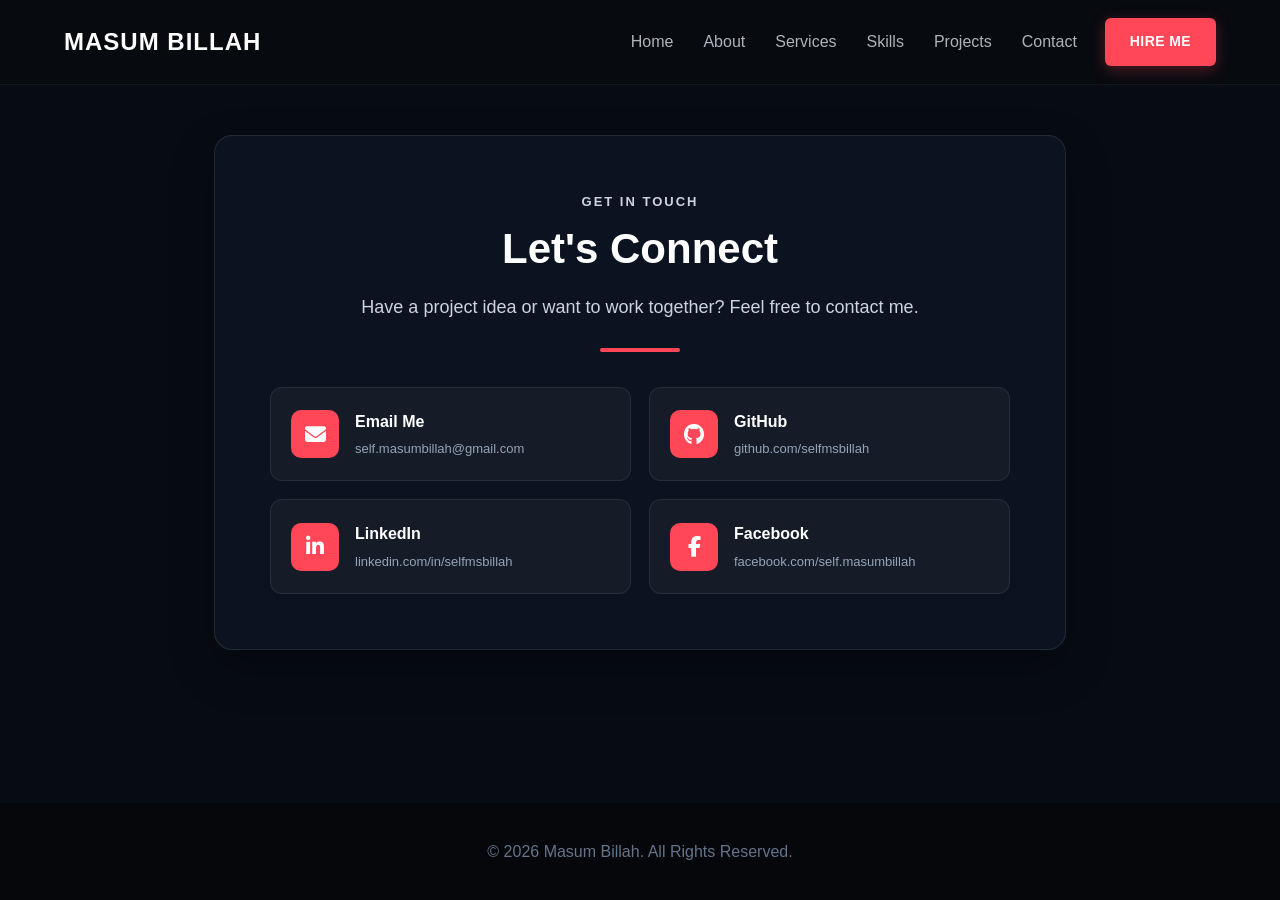
<file: contact.html>
<!DOCTYPE html>
<html lang="en">
<head>
  <meta charset="UTF-8">
  <meta name="viewport" content="width=device-width, initial-scale=1.0">
  <title>Contact Masum Billah</title>
  <link rel="stylesheet" href="index.css">
  <link rel="stylesheet" href="https://cdnjs.cloudflare.com/ajax/libs/font-awesome/6.4.0/css/all.min.css">
</head>

<body class="inner-page">

  <nav class="navbar">
  <div class="nav-container">
    <div class="logo">
      <strong>Masum Billah</strong>
    </div>

    <ul class="nav-links" id="mobile-menu">
      <li><a href="index.html">Home</a></li>
      <li><a href="index.html#about">About</a></li>
      <li><a href="index.html#services">Services</a></li>
      <li><a href="index.html#skills">Skills</a></li>
      <li><a href="index.html#projects">Projects</a></li>
      <li><a href="contact.html">Contact</a></li>
    </ul>

    <a href="hire-me.html" class="nav-hire-btn">Hire Me</a>

    <button class="mobile-menu-btn" id="mobile-menu-btn" aria-label="Open menu">
      <i class="fa-solid fa-bars"></i>
    </button>
  </div>
</nav>

  <main class="page-main">
    <section class="page-card">
      <p class="eyebrow">Get In Touch</p>
      <h1>Let's Connect</h1>
      <p class="page-subtitle">Have a project idea or want to work together? Feel free to contact me.</p>
      <hr>

      <div class="contact-options">
        <a href="mailto:self.masumbillah@gmail.com" class="contact-option">
          <span class="contact-icon"><i class="fa-solid fa-envelope"></i></span>
          <span>
            <strong>Email Me</strong>
            <small>self.masumbillah@gmail.com</small>
          </span>
        </a>

        <a href="https://github.com/selfmsbillah" target="_blank" class="contact-option">
          <span class="contact-icon"><i class="fa-brands fa-github"></i></span>
          <span>
            <strong>GitHub</strong>
            <small>github.com/selfmsbillah</small>
          </span>
        </a>

        <a href="https://www.linkedin.com/in/selfmsbillah/" target="_blank" class="contact-option">
          <span class="contact-icon"><i class="fa-brands fa-linkedin-in"></i></span>
          <span>
            <strong>LinkedIn</strong>
            <small>linkedin.com/in/selfmsbillah</small>
          </span>
        </a>

        <a href="https://www.facebook.com/self.masumbillah/" target="_blank" class="contact-option">
          <span class="contact-icon"><i class="fa-brands fa-facebook-f"></i></span>
          <span>
            <strong>Facebook</strong>
            <small>facebook.com/self.masumbillah</small>
          </span>
        </a>
      </div>
    </section>
  </main>

  <footer class="page-footer">
    <p>&copy; 2026 Masum Billah. All Rights Reserved.</p>
  </footer>
  <script>
  const menuButton = document.getElementById("mobile-menu-btn");
  const mobileMenu = document.getElementById("mobile-menu");

  function closeMobileMenu() {
    mobileMenu.classList.remove("mobile-menu-open");
  }

  menuButton.addEventListener("click", function (event) {
    event.stopPropagation();
    mobileMenu.classList.toggle("mobile-menu-open");
  });

  mobileMenu.addEventListener("click", function (event) {
    event.stopPropagation();
  });

  document.addEventListener("click", closeMobileMenu);

  window.addEventListener("scroll", closeMobileMenu, {
    passive: true
  });

  window.addEventListener("touchmove", closeMobileMenu, {
    passive: true
  });

  document.querySelectorAll("#mobile-menu a").forEach(function (link) {
    link.addEventListener("click", closeMobileMenu);
  });
</script>
</body>
</html>
</file>
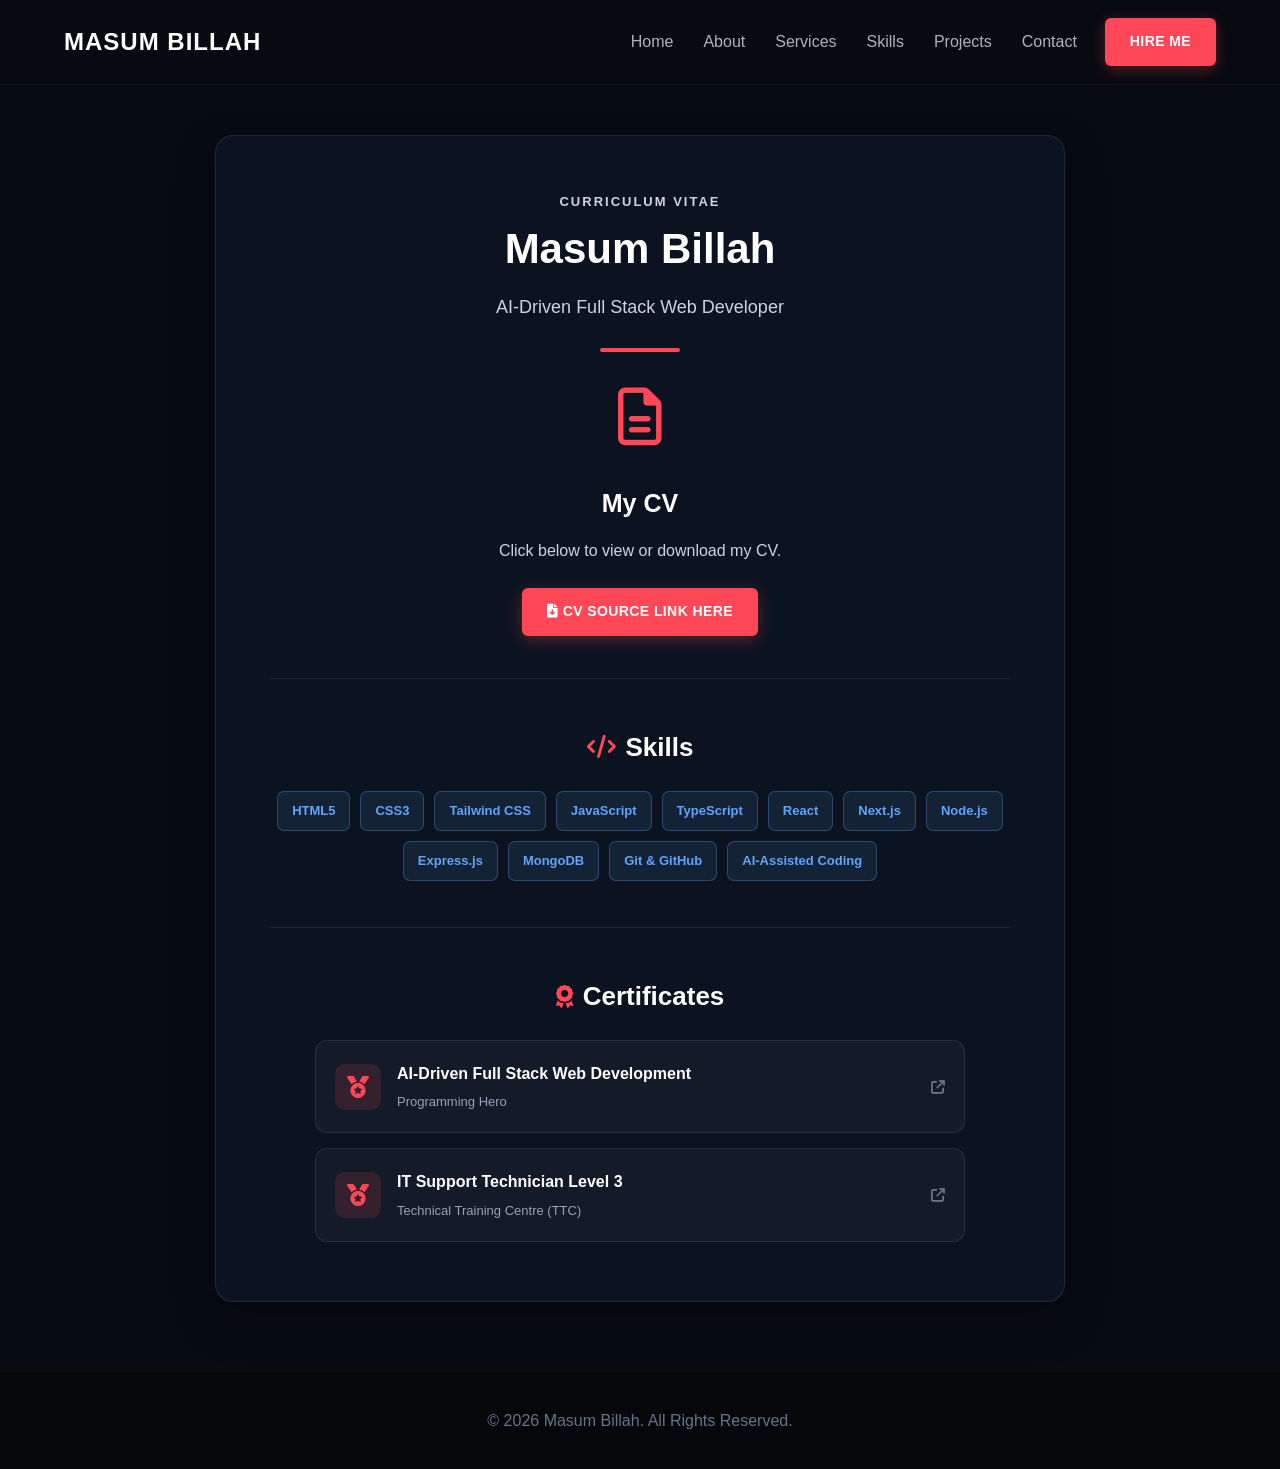
<file: cv.html>
<!DOCTYPE html>
<html lang="en">
<head>
  <meta charset="UTF-8">
  <meta name="viewport" content="width=device-width, initial-scale=1.0">
  <title>Masum Billah - CV</title>

  <link rel="stylesheet" href="index.css">
  <link rel="stylesheet" href="https://cdnjs.cloudflare.com/ajax/libs/font-awesome/6.4.0/css/all.min.css">
</head>

<body class="inner-page">

  <nav class="navbar">
  <div class="nav-container">
    <div class="logo">
      <strong>Masum Billah</strong>
    </div>

    <ul class="nav-links" id="mobile-menu">
      <li><a href="index.html">Home</a></li>
      <li><a href="index.html#about">About</a></li>
      <li><a href="index.html#services">Services</a></li>
      <li><a href="index.html#skills">Skills</a></li>
      <li><a href="index.html#projects">Projects</a></li>
      <li><a href="contact.html">Contact</a></li>
    </ul>

    <a href="hire-me.html" class="nav-hire-btn">Hire Me</a>

    <button class="mobile-menu-btn" id="mobile-menu-btn" aria-label="Open menu">
      <i class="fa-solid fa-bars"></i>
    </button>
  </div>
</nav>

  <main class="page-main">
    <section class="page-card cv-page-card">
      <p class="eyebrow">Curriculum Vitae</p>
      <h1>Masum Billah</h1>
      <p class="page-subtitle">AI-Driven Full Stack Web Developer</p>
      <hr>

      <div class="cv-intro">
        <i class="fa-regular fa-file-lines cv-icon"></i>
        <h2>My CV</h2>
        <p>Click below to view or download my CV.</p>

        <a href="https://drive.google.com/file/d/17BrGkSs44mZAFH2Ur_LXXYm-unAAWkUx/view?usp=drive_link" class="btn">
          <i class="fa-solid fa-file-arrow-down"></i> CV Source Link Here
        </a>
      </div>

      <div class="cv-divider"></div>

      <div class="cv-block">
        <div class="cv-block-title">
          <i class="fa-solid fa-code"></i>
          <h2>Skills</h2>
        </div>

        <div class="cv-skills">
          <span>HTML5</span>
          <span>CSS3</span>
          <span>Tailwind CSS</span>
          <span>JavaScript</span>
          <span>TypeScript</span>
          <span>React</span>
          <span>Next.js</span>
          <span>Node.js</span>
          <span>Express.js</span>
          <span>MongoDB</span>
          <span>Git & GitHub</span>
          <span>AI-Assisted Coding</span>
        </div>
      </div>

      <div class="cv-divider"></div>

      <div class="cv-block">
        <div class="cv-block-title">
          <i class="fa-solid fa-award"></i>
          <h2>Certificates</h2>
        </div>

        <div class="certificate-list">
          <!-- পরে href="#" এর জায়গায় নিজের certificate source link বসাবেন -->

          <a href="#" class="certificate-item">
            <span class="certificate-icon">
              <i class="fa-solid fa-medal"></i>
            </span>

            <span class="certificate-content">
              <strong>AI-Driven Full Stack Web Development</strong>
              <small>Programming Hero</small>
            </span>

            <i class="fa-solid fa-arrow-up-right-from-square certificate-arrow"></i>
          </a>

          <a href="https://drive.google.com/file/d/12UqV_SvvwK-JzqjeN9WYaBWeybdLsOGP/view?usp=sharing" class="certificate-item">
            <span class="certificate-icon">
              <i class="fa-solid fa-medal"></i>
            </span>

            <span class="certificate-content">
              <strong>IT Support Technician Level 3</strong>
              <small>Technical Training Centre (TTC)</small>
            </span>

            <i class="fa-solid fa-arrow-up-right-from-square certificate-arrow"></i>
          </a>
        </div>
      </div>
    </section>
  </main>

  <footer class="page-footer">
    <p>&copy; 2026 Masum Billah. All Rights Reserved.</p>
  </footer>
<script>
  const menuButton = document.getElementById("mobile-menu-btn");
  const mobileMenu = document.getElementById("mobile-menu");

  function closeMobileMenu() {
    mobileMenu.classList.remove("mobile-menu-open");
  }

  menuButton.addEventListener("click", function (event) {
    event.stopPropagation();
    mobileMenu.classList.toggle("mobile-menu-open");
  });

  mobileMenu.addEventListener("click", function (event) {
    event.stopPropagation();
  });

  document.addEventListener("click", closeMobileMenu);

  window.addEventListener("scroll", closeMobileMenu, {
    passive: true
  });

  window.addEventListener("touchmove", closeMobileMenu, {
    passive: true
  });

  document.querySelectorAll("#mobile-menu a").forEach(function (link) {
    link.addEventListener("click", closeMobileMenu);
  });
</script>
  
</body>
</html>
</file>
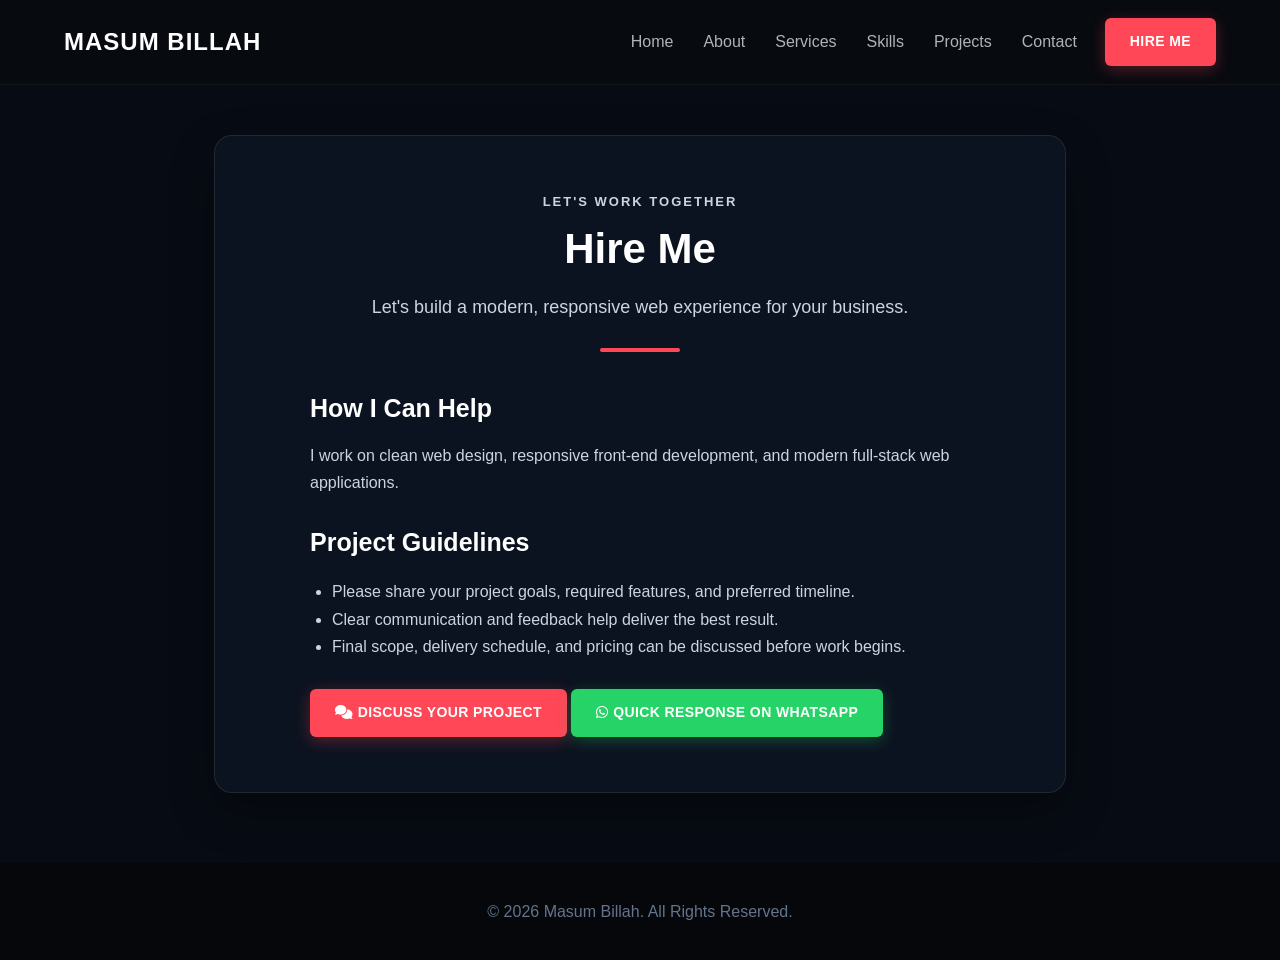
<file: hire-me.html>
<!DOCTYPE html>
<html lang="en">
<head>
  <meta charset="UTF-8">
  <meta name="viewport" content="width=device-width, initial-scale=1.0">
  <title>Hire Masum Billah</title>
  <link rel="stylesheet" href="index.css">
  <link rel="stylesheet" href="https://cdnjs.cloudflare.com/ajax/libs/font-awesome/6.4.0/css/all.min.css">
</head>

<body class="inner-page">

  <nav class="navbar">
  <div class="nav-container">
    <div class="logo">
      <strong>Masum Billah</strong>
    </div>

    <ul class="nav-links" id="mobile-menu">
      <li><a href="index.html">Home</a></li>
      <li><a href="index.html#about">About</a></li>
      <li><a href="index.html#services">Services</a></li>
      <li><a href="index.html#skills">Skills</a></li>
      <li><a href="index.html#projects">Projects</a></li>
      <li><a href="contact.html">Contact</a></li>
    </ul>

    <a href="hire-me.html" class="nav-hire-btn">Hire Me</a>

    <button class="mobile-menu-btn" id="mobile-menu-btn" aria-label="Open menu">
      <i class="fa-solid fa-bars"></i>
    </button>
  </div>
</nav>

  <main class="page-main">
    <section class="page-card">
      <p class="eyebrow">Let's Work Together</p>
      <h1>Hire Me</h1>
      <p class="page-subtitle">Let's build a modern, responsive web experience for your business.</p>
      <hr>

      <div class="hire-details">
        <h2>How I Can Help</h2>
        <p>I work on clean web design, responsive front-end development, and modern full-stack web applications.</p>

        <h2>Project Guidelines</h2>
        <ul>
          <li>Please share your project goals, required features, and preferred timeline.</li>
          <li>Clear communication and feedback help deliver the best result.</li>
          <li>Final scope, delivery schedule, and pricing can be discussed before work begins.</li>
        </ul>

       <a href="chat.html" class="btn">
  <i class="fa-solid fa-comments"></i> Discuss Your Project
</a>
        <a href="https://wa.me/8801324208124?text=Hello%20Masum%2C%20I%20want%20to%20discuss%20a%20project."
   target="_blank"
   class="btn whatsapp-btn">
  <i class="fa-brands fa-whatsapp"></i> Quick Response on WhatsApp
</a>
      </div>
    </section>
  </main>

  <footer class="page-footer">
    <p>&copy; 2026 Masum Billah. All Rights Reserved.</p>
  </footer>

  <script>
  const menuButton = document.getElementById("mobile-menu-btn");
  const mobileMenu = document.getElementById("mobile-menu");

  function closeMobileMenu() {
    mobileMenu.classList.remove("mobile-menu-open");
  }

  menuButton.addEventListener("click", function (event) {
    event.stopPropagation();
    mobileMenu.classList.toggle("mobile-menu-open");
  });

  mobileMenu.addEventListener("click", function (event) {
    event.stopPropagation();
  });

  document.addEventListener("click", closeMobileMenu);

  window.addEventListener("scroll", closeMobileMenu, {
    passive: true
  });

  window.addEventListener("touchmove", closeMobileMenu, {
    passive: true
  });

  document.querySelectorAll("#mobile-menu a").forEach(function (link) {
    link.addEventListener("click", closeMobileMenu);
  });
</script>
</body>
</html>
</file>
<file: index.css>
* {
  margin: 0;
  padding: 0;
  box-sizing: border-box;
  font-family: "Segoe UI", Tahoma, Geneva, Verdana, sans-serif;
  scroll-behavior: smooth;
}

body {
  background: radial-gradient(circle at center, #131924 0%, #080b10 100%);
  background-attachment: fixed;
  color: #e3e3e3;
  line-height: 1.7;
}

/* Navbar */
.navbar {
  position: fixed;
  top: 0;
  z-index: 1000;
  width: 100%;
  background: rgba(8, 11, 16, 0.92);
  backdrop-filter: blur(12px);
  border-bottom: 1px solid rgba(255, 255, 255, 0.05);
}

.nav-container {
  max-width: 1200px;
  min-height: 84px;
  margin: auto;
  padding: 18px 24px;
  display: flex;
  align-items: center;
  gap: 28px;
}

.logo {
  margin-right: auto;
}

.logo strong {
  color: #fff;
  font-size: 24px;
  letter-spacing: 1px;
  text-transform: uppercase;
}

.nav-links {
  display: flex;
  gap: 30px;
  list-style: none;
}

.nav-links a {
  color: #b0b3b8;
  text-decoration: none;
  font-size: 16px;
  font-weight: 500;
  transition: 0.3s;
}

.nav-links a:hover {
  color: #ff4757;
}

.nav-hire-btn,
.btn {
  display: inline-block;
  padding: 12px 25px;
  border-radius: 6px;
  background: #ff4757;
  color: #fff;
  text-decoration: none;
  font-size: 14px;
  font-weight: 700;
  text-transform: uppercase;
  letter-spacing: 0.4px;
  box-shadow: 0 4px 15px rgba(255, 71, 87, 0.3);
  transition: 0.3s;
}

.nav-hire-btn:hover,
.btn:hover {
  background: #e84118;
  transform: translateY(-2px);
}

/* Hero */
.hero-section {
  height: 85vh;
  min-height: 580px;
  margin-top: 84px;
  position: relative;
  overflow: hidden;
  color: #fff;
  background-image: url("cover.jpeg");
  background-repeat: no-repeat;
  background-size: cover;
  background-position: center center;
}

.floating-logos {
  position: absolute;
  inset: 0;
  z-index: 1;
  pointer-events: none;
}

.floating-logos i {
  position: absolute;
  font-size: 55px;
  opacity: 0.35;
  animation: floatAnimation 6s ease-in-out infinite;
}

.logo-html {
  top: 12%;
  left: 4%;
  color: #e34c26;
}

.logo-css {
  bottom: 35%;
  left: 4%;
  color: #264de4;
}

.logo-js {
  top: 15%;
  left: 48%;
  color: #f7df1e;
}

.logo-node {
  top: 12%;
  left: 90%;
  color: #68a063;
}

.logo-react {
  bottom: 35%;
  left: 90%;
  color: #61dafb;
}

@keyframes floatAnimation {
  50% {
    transform: translateY(-12px) rotate(5deg);
  }
}

.overlay {
  position: relative;
  z-index: 2;
  width: 100%;
  height: 100%;
  display: flex;
  align-items: center;
  background: rgba(0, 0, 0, 0.38);
}

.hero-text {
  max-width: 900px;
  padding: 0 60px;
  display: flex;
  flex-direction: column;
  align-items: flex-start;
}

.hero-text h1 {
  margin-bottom: 20px;
  font-size: 42px;
}

.typing-container {
  display: inline-block;
  min-width: 200px;
}

.typing-text {
  display: inline-block;
  width: 0;
  overflow: hidden;
  white-space: nowrap;
  border-right: 3px solid #ff4757;
  animation: premiumTyping 5s ease-in-out infinite, blink 0.75s step-end infinite;
}

.name-text {
  display: inline-block;
  background: linear-gradient(to right, #ff4757, #60a5fa);
  background-clip: text;
  -webkit-background-clip: text;
  -webkit-text-fill-color: transparent;
}

@keyframes premiumTyping {
  0% {
    width: 0;
    opacity: 0;
  }

  5% {
    opacity: 1;
  }

  30%,
  80% {
    width: 190px;
    opacity: 1;
  }

  98% {
    width: 190px;
    opacity: 0;
  }

  100% {
    width: 0;
    opacity: 0;
  }
}

@keyframes blink {
  50% {
    border-color: transparent;
  }
}

.hero-text p {
  color: #f1f2f6;
  font-size: 24px;
  text-shadow: 1px 1px 4px #000;
}

.fade-in-btn {
  margin-top: 30px;
  padding: 14px 30px;
  font-size: 16px;
}

.mobile-profile-container {
  display: none;
}

/* General sections */
.container {
  max-width: 1140px;
  margin: auto;
  padding: 100px 24px;
  text-align: center;
}

h2 {
  margin-bottom: 15px;
  color: #fff;
  font-size: 38px;
}

hr {
  width: 80px;
  height: 4px;
  margin: 0 auto 45px;
  border: none;
  border-radius: 2px;
  background: #ff4757;
}

.container p {
  max-width: 850px;
  margin: 0 auto 25px;
  color: #cbd5e1;
  font-size: 19px;
}

/* Services */
.services-grid,
.projects-grid {
  display: flex;
  justify-content: center;
  gap: 30px;
  flex-wrap: wrap;
  margin-top: 40px;
}

.service-card {
  width: calc(50% - 15px);
  min-width: 320px;
  max-width: 500px;
  padding: 50px 35px;
  border: 1px solid rgba(255, 255, 255, 0.07);
  border-radius: 16px;
  background: rgba(255, 255, 255, 0.03);
  transition: 0.3s;
}

.service-card:hover {
  border-color: #ff4757;
  transform: translateY(-5px);
}

.service-icon {
  margin-bottom: 25px;
  color: #ff4757;
  font-size: 45px;
}

.service-card h3,
.project-info h3 {
  margin-bottom: 15px;
  color: #fff;
  font-size: 24px;
}

.service-card p,
.project-info p {
  color: #94a3b8;
  font-size: 16px;
}

/* Skills */
.skills-grid {
  display: flex;
  justify-content: center;
  gap: 16px;
  flex-wrap: wrap;
  max-width: 850px;
  margin: auto;
}

.skill-tag {
  padding: 12px 28px;
  border: 1px solid rgba(255, 255, 255, 0.08);
  border-radius: 8px;
  background: rgba(255, 255, 255, 0.04);
  color: #fff;
  transition: 0.3s;
}

.skill-tag:hover {
  background: #ff4757;
  transform: translateY(-2px);
}

/* Projects */
.project-card {
  width: calc(50% - 18px);
  min-width: 320px;
  max-width: 530px;
  overflow: hidden;
  border: 1px solid rgba(255, 255, 255, 0.06);
  border-radius: 16px;
  background: rgba(15, 22, 36, 0.7);
  text-align: left;
  transition: 0.4s;
}

.project-card:hover {
  border-color: rgba(255, 71, 87, 0.4);
  transform: translateY(-8px);
}

.project-image-wrapper {
  height: 240px;
  overflow: hidden;
}

.project-img {
  display: block;
  width: 100%;
  height: 100%;
  object-fit: cover;
  transition: 0.5s;
}

.project-card:hover .project-img {
  transform: scale(1.06);
}

.project-info {
  padding: 28px;
}

.project-tech-tags {
  display: flex;
  gap: 8px;
  flex-wrap: wrap;
  margin-bottom: 25px;
}

.project-tech-tags span {
  padding: 4px 12px;
  border-radius: 4px;
  background: rgba(96, 165, 250, 0.1);
  color: #60a5fa;
  font-size: 13px;
}

.project-links {
  display: flex;
  gap: 15px;
}

.proj-btn {
  flex: 1;
  padding: 10px 16px;
  border-radius: 8px;
  text-align: center;
  text-decoration: none;
  font-size: 14px;
  font-weight: 600;
}

.live-btn {
  background: #ff4757;
  color: #fff;
}

.git-btn {
  border: 1px solid rgba(255, 255, 255, 0.1);
  background: rgba(255, 255, 255, 0.06);
  color: #fff;
}

/* Gallery */
.gallery-section {
  padding-top: 30px;
}

.gallery-grid {
  display: grid;
  grid-template-columns: repeat(3, 1fr);
  gap: 22px;
  margin-top: 40px;
}

.gallery-item {
  height: 230px;
  position: relative;
  overflow: hidden;
  border: 1px solid rgba(255, 255, 255, 0.08);
  border-radius: 14px;
  background: #0f1624;
  cursor: pointer;
}

.gallery-item img {
  display: block;
  width: 100%;
  height: 100%;
  object-fit: cover;
  transition: transform 0.5s ease;
}

.gallery-overlay {
  position: absolute;
  inset: 0;
  display: flex;
  align-items: flex-end;
  padding: 20px;
  opacity: 0;
  background: linear-gradient(to top, rgba(8, 11, 16, 0.92), transparent 65%);
  transition: opacity 0.35s ease;
}

.gallery-overlay span {
  color: #fff;
  font-size: 17px;
  font-weight: 700;
}

.gallery-item:hover img {
  transform: scale(1.1);
}

.gallery-item:hover .gallery-overlay {
  opacity: 1;
}

/* Footer */
footer {
  padding: 35px;
  background: #05070a;
  color: #64748b;
  text-align: center;
}

/* CV, Hire Me and Contact pages */
.inner-page {
  min-height: 100vh;
  display: flex;
  flex-direction: column;
}

.page-main {
  width: 100%;
  max-width: 900px;
  flex: 1;
  margin: 0 auto;
  padding: 135px 24px 70px;
  animation: pageEnter 0.55s ease both;
}

@keyframes pageEnter {
  from {
    opacity: 0;
    transform: translateY(18px);
  }

  to {
    opacity: 1;
    transform: translateY(0);
  }
}

.page-card {
  padding: 55px;
  border: 1px solid rgba(255, 255, 255, 0.09);
  border-radius: 18px;
  background: rgba(15, 22, 36, 0.78);
  box-shadow: 0 18px 45px rgba(0, 0, 0, 0.28);
  text-align: center;
}

.page-card h1 {
  margin-bottom: 8px;
  color: #fff;
  font-size: 42px;
}

.page-subtitle {
  margin-bottom: 25px;
  color: #cbd5e1;
  font-size: 18px;
}

.eyebrow {
  color: #ff4757;
  font-size: 13px;
  font-weight: 700;
  letter-spacing: 2px;
  text-transform: uppercase;
}

.page-card hr {
  margin-bottom: 35px;
}

.page-card h2 {
  margin: 25px 0 12px;
  font-size: 25px;
}

.page-card p,
.page-card li {
  color: #cbd5e1;
}

.page-card .btn {
  margin-top: 24px;
}

.page-footer {
  margin-top: auto;
}

.hire-details {
  max-width: 660px;
  margin: auto;
  text-align: left;
}

.hire-details ul {
  margin: 15px 0 5px;
  padding-left: 22px;
}

.cv-icon {
  margin-bottom: 12px;
  color: #ff4757;
  font-size: 58px;
}

.contact-options {
  display: grid;
  grid-template-columns: repeat(2, 1fr);
  gap: 18px;
  text-align: left;
}

.contact-option {
  display: flex;
  align-items: center;
  gap: 16px;
  padding: 20px;
  border: 1px solid rgba(255, 255, 255, 0.08);
  border-radius: 12px;
  background: rgba(255, 255, 255, 0.04);
  color: #fff;
  text-decoration: none;
  transition: 0.3s;
}

.contact-option:hover {
  border-color: #ff4757;
  background: rgba(255, 71, 87, 0.1);
  transform: translateY(-4px);
}

.contact-icon {
  display: flex;
  width: 48px;
  height: 48px;
  flex-shrink: 0;
  align-items: center;
  justify-content: center;
  border-radius: 10px;
  background: #ff4757;
  font-size: 21px;
}

.contact-option strong,
.contact-option small {
  display: block;
}

.contact-option small {
  margin-top: 3px;
  color: #94a3b8;
  font-size: 13px;
}

/* Mobile */
@media (max-width: 768px) {
  .nav-container {
    min-height: auto;
    justify-content: center;
    gap: 12px;
    flex-wrap: wrap;
    padding: 15px;
  }

  .logo {
    width: 100%;
    margin-right: 0;
    text-align: center;
  }

  .nav-links {
    justify-content: center;
    gap: 14px;
    flex-wrap: wrap;
  }

  .nav-links a {
    font-size: 14px;
  }

  .nav-hire-btn {
    padding: 9px 16px;
    font-size: 12px;
  }

  /* এখানে cover2.jpg নেই — শুধু cover.jpeg */
  .hero-section {
    height: clamp(500px, 68vh, 620px);
    min-height: 500px;
    margin-top: 112px;
    background-image: url("cover.jpeg");
    background-size: cover;
    background-position: 62% center;
  }

  .overlay {
    background: rgba(0, 0, 0, 0.48);
  }

  .hero-text {
    width: 100%;
    padding: 0 24px;
    text-align: center;
    align-items: center;
  }

  .hero-text h1 {
    font-size: 30px;
  }

  .hero-text p {
    text-align: center;
    font-size: 16px;
  }

  .fade-in-btn {
    display: none;
  }

  .mobile-profile-container {
    display: flex;
    justify-content: center;
    margin-top: -35px;
    position: relative;
    z-index: 99;
  }

  .mobile-profile-img {
    width: 130px;
    height: 130px;
    border: 4px solid #ff4757;
    border-radius: 50%;
    object-fit: cover;
  }

  .floating-logos i {
    font-size: 35px;
    opacity: 0.18;
  }

  .container {
    padding: 50px 20px;
  }

  h2 {
    font-size: 26px;
  }

  .container p {
    font-size: 15px;
  }

  .service-card {
    width: 100%;
    min-width: 0;
    padding: 30px 20px;
  }

  /* Mobile-এ Projects দুইটা পাশাপাশি */
  .projects-grid {
    gap: 12px;
    flex-wrap: nowrap;
  }

  .project-card {
    width: calc(50% - 6px);
    min-width: 0;
    border-radius: 10px;
  }

  .project-image-wrapper {
    height: 115px;
  }

  .project-info {
    padding: 13px;
  }

  .project-info h3 {
    margin-bottom: 9px;
    font-size: 15px;
    line-height: 1.35;
  }

  .project-info p {
    margin-bottom: 12px;
    font-size: 12px;
    line-height: 1.55;
  }

  .project-tech-tags {
    gap: 5px;
    margin-bottom: 13px;
  }

  .project-tech-tags span {
    padding: 3px 6px;
    font-size: 10px;
  }

  .project-links {
    gap: 7px;
    flex-direction: column;
  }

  .proj-btn {
    padding: 8px 5px;
    font-size: 11px;
  }

  /* Mobile-এ Gallery দুইটা করে পাশাপাশি */
  .gallery-grid {
    grid-template-columns: repeat(2, 1fr);
    gap: 12px;
  }

  .gallery-item {
    height: 135px;
    border-radius: 10px;
  }

  .gallery-overlay {
    padding: 10px;
    opacity: 1;
  }

  .gallery-overlay span {
    font-size: 12px;
  }

  .page-main {
    padding: 170px 18px 45px;
  }

  .page-card {
    padding: 35px 22px;
  }

  .page-card h1 {
    font-size: 32px;
  }

  .contact-options {
    grid-template-columns: 1fr;
  }
}



/* Better CV skills and certificates design */
.cv-page-card {
  max-width: 850px;
  margin: 0 auto;
}

.cv-intro {
  text-align: center;
}

.cv-block {
  padding: 4px 0;
}

.cv-divider {
  height: 1px;
  margin: 42px 0;
  background: rgba(255, 255, 255, 0.08);
}

.cv-block-title {
  display: flex;
  align-items: center;
  justify-content: center;
  gap: 10px;
  margin-bottom: 22px;
}

.cv-block-title i {
  color: #ff4757;
  font-size: 23px;
}

.cv-block-title h2 {
  margin: 0;
  font-size: 26px;
}

.cv-skills {
  display: flex;
  justify-content: center;
  gap: 10px;
  flex-wrap: wrap;
}

.cv-skills span {
  padding: 8px 14px;
  border: 1px solid rgba(96, 165, 250, 0.3);
  border-radius: 7px;
  background: rgba(96, 165, 250, 0.1);
  color: #60a5fa;
  font-size: 13px;
  font-weight: 600;
  transition: 0.3s;
}

.cv-skills span:hover {
  border-color: #ff4757;
  background: #ff4757;
  color: #fff;
  transform: translateY(-2px);
}

.certificate-list {
  display: grid;
  gap: 15px;
  max-width: 650px;
  margin: auto;
}

.certificate-item {
  display: flex;
  align-items: center;
  gap: 16px;
  padding: 19px;
  border: 1px solid rgba(255, 255, 255, 0.09);
  border-radius: 12px;
  background: rgba(255, 255, 255, 0.035);
  color: #fff;
  text-align: left;
  text-decoration: none;
  transition: 0.3s;
}

.certificate-item:hover {
  border-color: #ff4757;
  background: rgba(255, 71, 87, 0.08);
  transform: translateY(-4px);
}

.certificate-icon {
  width: 46px;
  height: 46px;
  flex-shrink: 0;
  display: flex;
  align-items: center;
  justify-content: center;
  border-radius: 10px;
  background: rgba(255, 71, 87, 0.14);
  color: #ff4757;
  font-size: 22px;
}

.certificate-content {
  flex: 1;
}

.certificate-content strong,
.certificate-content small {
  display: block;
}

.certificate-content strong {
  color: #fff;
  font-size: 16px;
}

.certificate-content small {
  margin-top: 4px;
  color: #94a3b8;
  font-size: 13px;
}

.certificate-arrow {
  color: #64748b;
  font-size: 14px;
  transition: 0.3s;
}

.certificate-item:hover .certificate-arrow {
  color: #ff4757;
}

@media (max-width: 768px) {
  .cv-divider {
    margin: 32px 0;
  }

  .cv-block-title h2 {
    font-size: 23px;
  }

  .cv-skills {
    gap: 8px;
  }

  .cv-skills span {
    padding: 7px 10px;
    font-size: 12px;
  }

  .certificate-item {
    gap: 12px;
    padding: 14px;
  }

  .certificate-content strong {
    font-size: 14px;
  }

  .certificate-content small {
    font-size: 12px;
  }
}

.whatsapp-btn {
  margin-top: 12px !important;
  background: #25d366;
  box-shadow: 0 4px 15px rgba(37, 211, 102, 0.28);
}

.whatsapp-btn:hover {
  background: #1ebe5d;
}




/* শুধু Mobile Hero Design */
@media (max-width: 768px) {
  .hero-section {
    height: 620px;
    min-height: 620px;
    margin-top: 112px;
    background-image: url("cover.jpeg");
    background-size: cover;
    background-position: 68% center;
  }

  .overlay {
    justify-content: center;
    align-items: flex-end;
    padding-bottom: 42px;
    background: linear-gradient(
      to top,
      rgba(0, 0, 0, 0.82) 0%,
      rgba(0, 0, 0, 0.45) 40%,
      rgba(0, 0, 0, 0.12) 100%
    );
  }

  .hero-text {
    width: 100%;
    padding: 0 18px;
    text-align: center;
    align-items: center;
  }

  .hero-text h1 {
    margin-bottom: 12px;
    font-size: 29px;
    line-height: 1.3;
  }

  .typing-container {
    min-width: auto;
  }

  .hero-text p {
    max-width: 340px;
    margin: 0 auto;
    font-size: 16px;
    line-height: 1.5;
    text-align: center;
  }

  .fade-in-btn {
    display: inline-block;
    margin-top: 20px;
    padding: 12px 18px;
    font-size: 12px;
  }

  .mobile-profile-container {
    display: none !important;
  }
}


/* ************************************************* */
/* .mobile-menu-btn,
.mobile-menu-overlay {
  display: none;
}

@media (max-width: 768px) {
  .nav-container {
    min-height: 76px;
    flex-wrap: nowrap;
    justify-content: space-between;
    padding: 14px 18px;
    gap: 10px;
  }

  .logo {
    width: auto;
    margin: 0;
    text-align: left;
  }

  .logo strong {
    font-size: 19px;
  }

  .nav-hire-btn {
    margin-left: auto;
    padding: 10px 14px;
    font-size: 11px;
  }

  .mobile-menu-btn {
    display: grid;
    width: 42px;
    height: 42px;
    place-items: center;
    border: 1px solid rgba(255, 255, 255, 0.12);
    border-radius: 8px;
    background: rgba(255, 255, 255, 0.05);
    color: #fff;
    font-size: 22px;
    cursor: pointer;
  }

  .nav-links {
    position: fixed;
    top: 0;
    right: -270px;
    z-index: 1100;
    width: 250px;
    height: 100vh;
    padding: 100px 28px 30px;
    display: flex;
    flex-direction: column;
    align-items: flex-start;
    gap: 6px;
    background: #0b1019;
    border-left: 1px solid rgba(255, 255, 255, 0.1);
    box-shadow: -15px 0 35px rgba(0, 0, 0, 0.35);
    transition: right 0.35s ease;
  }

  .nav-links.mobile-menu-open {
    right: 0;
  }

  .nav-links li {
    width: 100%;
    list-style: none;
  }

  .nav-links a {
    display: block;
    width: 100%;
    padding: 13px 15px;
    border-radius: 8px;
    color: #d5d9e2;
    font-size: 16px;
  }

  .nav-links a:hover {
    background: rgba(255, 71, 87, 0.12);
    color: #ff4757;
  }

  .mobile-menu-overlay {
    position: fixed;
    inset: 0;
    z-index: 1050;
    background: rgba(0, 0, 0, 0.58);
    opacity: 0;
    visibility: hidden;
    transition: 0.3s;
  }

  .mobile-menu-overlay.active {
    display: block;
    opacity: 1;
    visibility: visible;
  }

  .hero-section {
    margin-top: 76px;
  }
} */

.mobile-menu-btn {
  display: none;
}

@media (max-width: 768px) {
  .nav-container {
    min-height: 76px;
    padding: 14px 18px;
    gap: 10px;
  }

  .logo strong {
    font-size: 19px;
  }

  .nav-hire-btn {
    margin-left: auto;
    padding: 10px 14px;
    font-size: 11px;
  }

  .mobile-menu-btn {
    width: 42px;
    height: 42px;
    display: grid;
    place-items: center;
    border: 1px solid rgba(255, 255, 255, 0.12);
    border-radius: 8px;
    background: rgba(255, 255, 255, 0.05);
    color: #fff;
    font-size: 22px;
    cursor: pointer;
  }

  .nav-links {
    position: fixed;
    top: 76px;
    right: 0;
    z-index: 5100;

    width: 160px;
    height: auto;
    max-height: calc(100dvh - 76px);
    overflow-y: auto;

    display: flex;
    flex-direction: column;
    gap: 3px;
    padding: 8px;

    list-style: none;
    border: 1px solid rgba(255, 255, 255, 0.12);
    border-radius: 0 0 0 12px;
    background: #101722;
    box-shadow: -10px 14px 28px rgba(0, 0, 0, 0.38);

    transform: translateX(105%);
    pointer-events: none;
    transition: transform 0.35s cubic-bezier(0.22, 1, 0.36, 1);
  }

  .nav-links.mobile-menu-open {
    transform: translateX(0);
    pointer-events: auto;
  }

  .nav-links li {
    width: 100%;
  }

  .nav-links a {
    display: block;
    width: 100%;
    padding: 9px 10px;
    border-radius: 7px;
    color: #fff;
    font-size: 13px;
    font-weight: 600;
    text-decoration: none;
  }

  .nav-links a:hover,
  .nav-links a:active {
    color: #ff4757;
    background: rgba(255, 71, 87, 0.14);
  }
}





/* *********************************************** */
/* Mobile hamburger popup menu fix */
@media (max-width: 768px) {
  .navbar {
    z-index: 3000;
  }

  .nav-links {
    position: absolute;
    top: 68px;
    right: 14px;
    z-index: 3100;
    width: 210px;
    height: auto;
    min-height: auto;
    padding: 10px;
    display: flex;
    flex-direction: column;
    align-items: stretch;
    gap: 4px;
    border: 1px solid rgba(255, 255, 255, 0.12);
    border-radius: 12px;
    background: #101722;
    box-shadow: 0 15px 35px rgba(0, 0, 0, 0.4);

    /* শুরুতে hidden */
    right: 14px;
    opacity: 0;
    visibility: hidden;
    transform: translateY(-10px);
    pointer-events: none;
    transition: 0.25s ease;
  }

  .nav-links.mobile-menu-open {
    opacity: 1;
    visibility: visible;
    transform: translateY(0);
    pointer-events: auto;
  }

  .nav-links li {
    width: 100%;
  }

  .nav-links a {
    display: block;
    width: 100%;
    padding: 11px 13px;
    border-radius: 8px;
    color: #ffffff;
    font-size: 15px;
    font-weight: 600;
  }

  .nav-links a:hover,
  .nav-links a:active {
    background: rgba(255, 71, 87, 0.15);
    color: #ff4757;
  }

  /* Popup ছোট, তাই full-screen overlay দরকার নেই */
  .mobile-menu-overlay {
    display: none !important;
  }
}

/* ******************************************************************************** */
/* Small right-side sliding mobile menu */
@media (max-width: 768px) {
  .nav-links {
    position: fixed;
    top: 76px;
    right: 0;
    z-index: 3100;

    width: 185px;
    height: auto;
    min-height: 0;
    padding: 8px;
    display: flex;
    flex-direction: column;
    gap: 3px;

    border: 1px solid rgba(255, 255, 255, 0.12);
    border-radius: 0 0 0 12px;
    background: #101722;
    box-shadow: -12px 15px 30px rgba(0, 0, 0, 0.35);

    /* শুরুতে ডান পাশে লুকানো থাকবে */
    opacity: 1;
    visibility: visible;
    pointer-events: none;
    transform: translateX(110%);
    transition: transform 0.38s cubic-bezier(0.22, 1, 0.36, 1);
  }

  /* Hamburger চাপলে ডান দিক থেকে slide করে আসবে */
  .nav-links.mobile-menu-open {
    pointer-events: auto;
    transform: translateX(0);
  }

  .nav-links li {
    width: 100%;
  }

  .nav-links a {
    width: 100%;
    display: block;
    padding: 10px 12px;
    border-radius: 7px;
    color: #ffffff;
    font-size: 14px;
    font-weight: 600;
  }

  .nav-links a:hover,
  .nav-links a:active {
    background: rgba(255, 71, 87, 0.14);
    color: #ff4757;
  }

  .mobile-menu-overlay {
    display: none !important;
  }
}


/* ******************************************************************* */
/* Final small mobile slide menu */
@media (max-width: 768px) {
  .navbar {
    z-index: 5000;
  }

  .nav-links {
    position: fixed !important;
    top: 76px !important;
    right: -180px !important;
    z-index: 5100 !important;

    width: 170px !important;
    height: auto !important;
    min-height: 0 !important;
    padding: 7px !important;

    display: flex !important;
    flex-direction: column !important;
    align-items: stretch !important;
    gap: 3px !important;

    border: 1px solid rgba(255, 255, 255, 0.12);
    border-radius: 0 0 0 12px;
    background: #101722;
    box-shadow: -10px 14px 28px rgba(0, 0, 0, 0.38);

    opacity: 1 !important;
    visibility: visible !important;
    pointer-events: none;
    transform: none !important;
    transition: right 0.35s cubic-bezier(0.22, 1, 0.36, 1) !important;
  }

  .nav-links.mobile-menu-open {
    right: 0 !important;
    pointer-events: auto;
  }

  .nav-links li {
    width: 100%;
  }

  .nav-links a {
    display: block;
    width: 100%;
    padding: 9px 10px !important;
    border-radius: 7px;
    color: #ffffff !important;
    font-size: 13px !important;
    font-weight: 600;
  }

  .nav-links a:hover,
  .nav-links a:active {
    background: rgba(255, 71, 87, 0.14);
    color: #ff4757 !important;
  }

  .mobile-menu-overlay {
    display: none !important;
  }
}

/* ************************************************* */
/* Extra-small right slide menu for mobile */
@media (max-width: 768px) {
  .nav-links {
    position: fixed !important;
    top: 76px !important;
    right: -115px !important;

    width: 110px !important;
    max-width: 110px !important;
    height: auto !important;
    min-height: 0 !important;
    max-height: none !important;
    overflow: hidden !important;

    padding: 5px !important;
    gap: 2px !important;
    z-index: 5100 !important;

    border: 1px solid rgba(255, 255, 255, 0.12);
    border-radius: 0 0 0 10px;
    background: #101722;
    box-shadow: -10px 14px 28px rgba(0, 0, 0, 0.38);

    transform: none !important;
    opacity: 1 !important;
    visibility: visible !important;
    pointer-events: none;

    transition: right 0.35s cubic-bezier(0.22, 1, 0.36, 1) !important;
  }

  .nav-links.mobile-menu-open {
    right: 0 !important;
    pointer-events: auto;
  }

  .nav-links a {
    display: block;
    width: 100%;
    padding: 8px 7px !important;
    border-radius: 6px;
    color: #ffffff !important;
    font-size: 11px !important;
    font-weight: 600;
    white-space: nowrap;
  }

  .nav-links a:hover,
  .nav-links a:active {
    background: rgba(255, 71, 87, 0.16);
    color: #ff4757 !important;
  }
}

/* ********************************************************************************** */
body {
  background: #070b13;
  overflow-x: hidden;
}

/* ************************************************* */
/* Mobile navbar: logo, hire button ও menu এক লাইনে */
@media (max-width: 768px) {
  .nav-container {
    display: flex !important;
    flex-wrap: nowrap !important;
    align-items: center !important;
    justify-content: space-between !important;
    min-height: 76px !important;
    padding: 12px 18px !important;
    gap: 8px !important;
  }

  .logo {
    width: auto !important;
    margin: 0 !important;
  }

  .logo strong {
    font-size: 18px !important;
    white-space: nowrap;
  }

  .nav-hire-btn {
    margin-left: auto !important;
    padding: 10px 12px !important;
    font-size: 11px !important;
    white-space: nowrap;
  }

  .mobile-menu-btn {
    width: 40px !important;
    height: 40px !important;
    flex: 0 0 40px;
  }
}

/****************************  */
@media (max-width: 768px) {
  .nav-container {
    min-height: 64px !important;
    padding: 10px 18px !important;
  }

  .hero-section {
    margin-top: 64px !important;
  }
}
</file>
